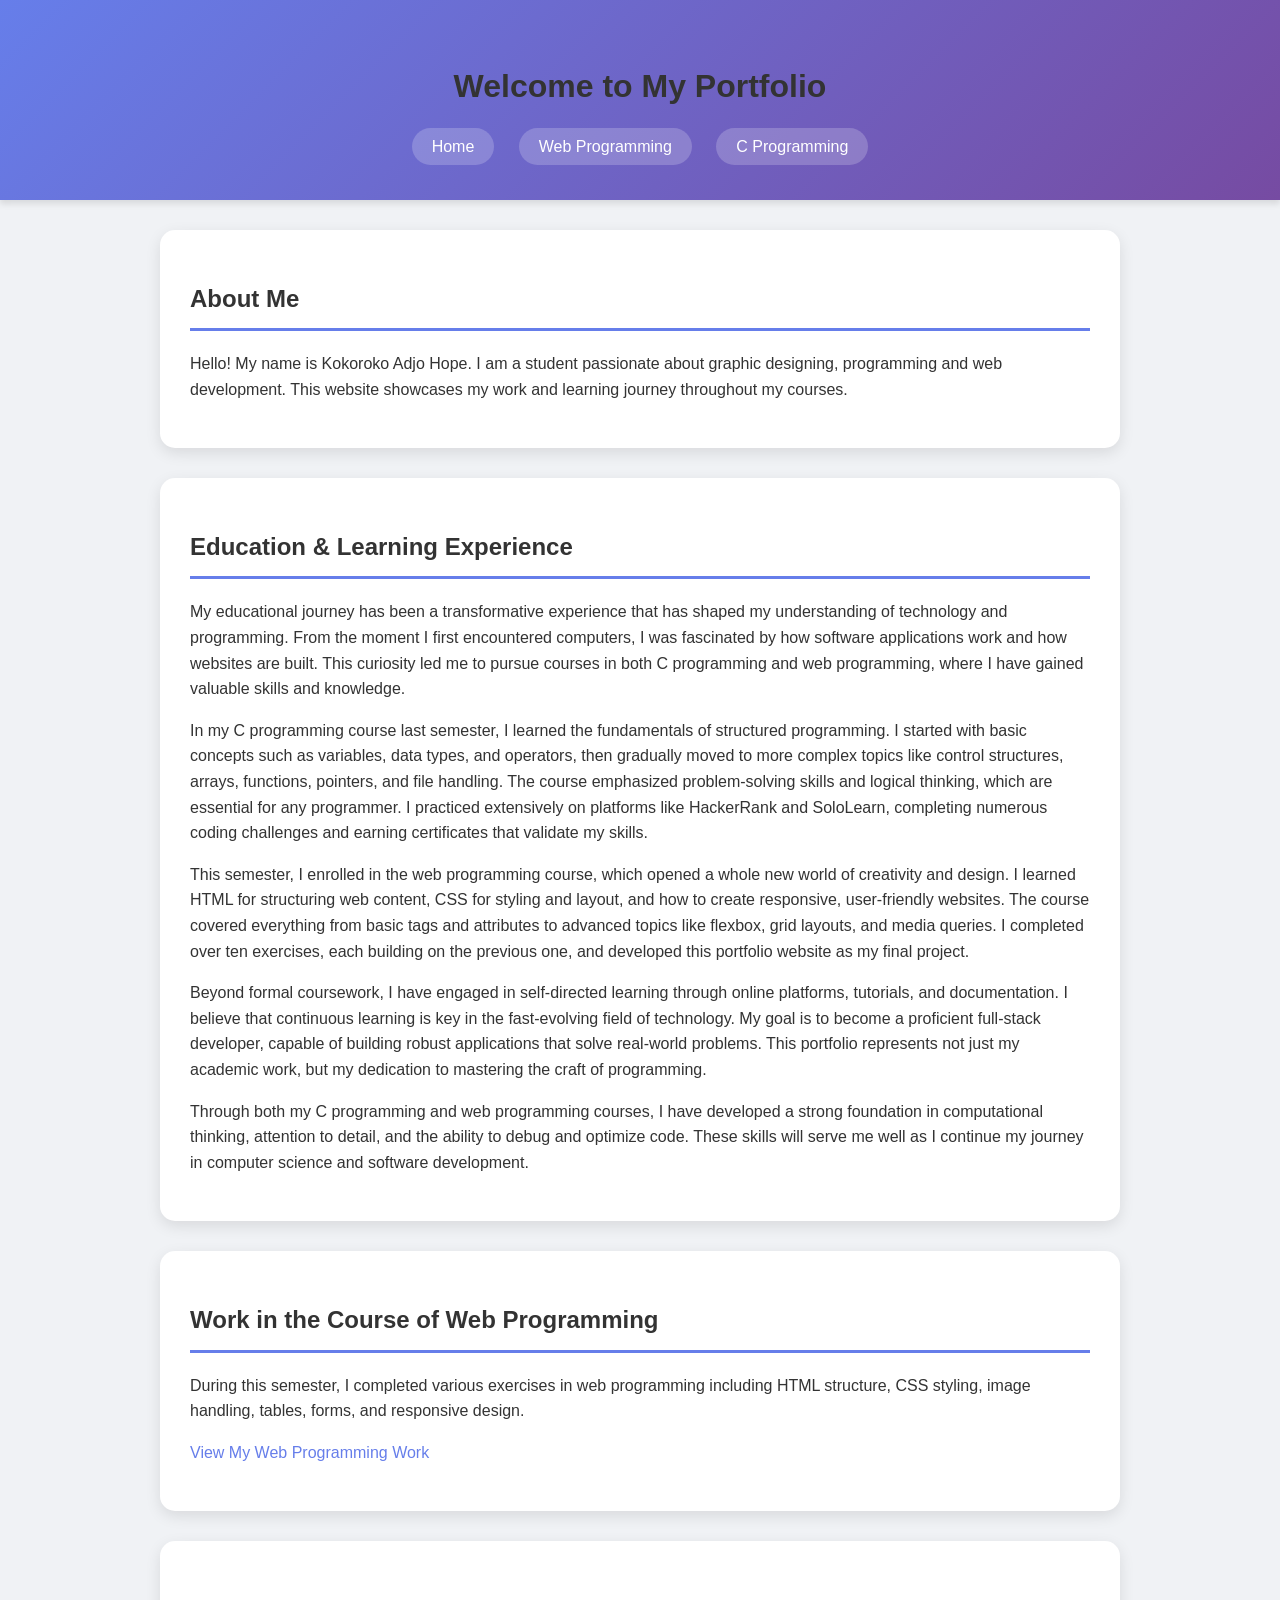
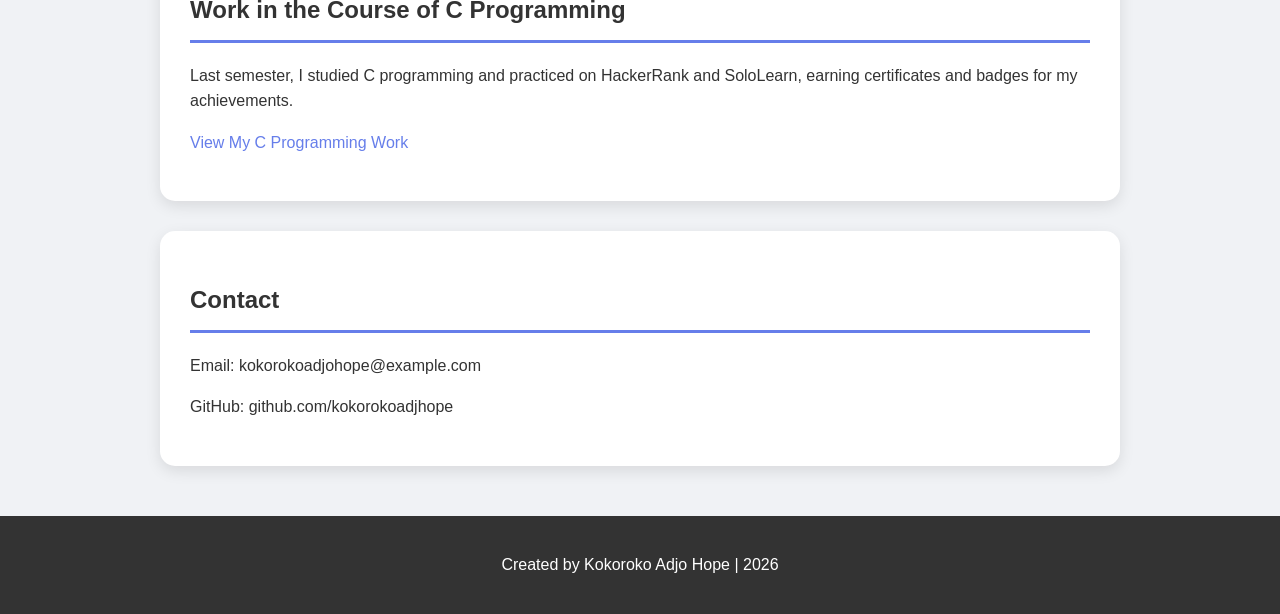
<file: index.html>
<!DOCTYPE html>
<html lang="en">
<head>
    <meta charset="UTF-8">
    <meta name="viewport" content="width=device-width, initial-scale=1.0">
    <title>My Portfolio</title>
    <link rel="stylesheet" href="style.css">
</head>
<body>
    <header>
        <h1>Welcome to My Portfolio</h1>
        <nav>
            <a href="index.html">Home</a>
            <a href="workinwebprogramming.html">Web Programming</a>
            <a href="workincprogramming.html">C Programming</a>
        </nav>
    </header>

    <main>
        <!-- SECTION 1: About Me -->
        <section>
            <h2>About Me</h2>
            <p>Hello! My name is Kokoroko Adjo Hope. I am a student passionate about graphic designing, programming and web development. This website showcases my work and learning journey throughout my courses.</p>
        </section>

        <!-- SECTION 2: Education & Learning Experience (500+ words) -->
        <section>
            <h2>Education & Learning Experience</h2>
            <p>
                My educational journey has been a transformative experience that has shaped my understanding of technology and programming. From the moment I first encountered computers, I was fascinated by how software applications work and how websites are built. This curiosity led me to pursue courses in both C programming and web programming, where I have gained valuable skills and knowledge.
            </p>
            <p>
                In my C programming course last semester, I learned the fundamentals of structured programming. I started with basic concepts such as variables, data types, and operators, then gradually moved to more complex topics like control structures, arrays, functions, pointers, and file handling. The course emphasized problem-solving skills and logical thinking, which are essential for any programmer. I practiced extensively on platforms like HackerRank and SoloLearn, completing numerous coding challenges and earning certificates that validate my skills.
            </p>
            <p>
                This semester, I enrolled in the web programming course, which opened a whole new world of creativity and design. I learned HTML for structuring web content, CSS for styling and layout, and how to create responsive, user-friendly websites. The course covered everything from basic tags and attributes to advanced topics like flexbox, grid layouts, and media queries. I completed over ten exercises, each building on the previous one, and developed this portfolio website as my final project.
            </p>
            <p>
                Beyond formal coursework, I have engaged in self-directed learning through online platforms, tutorials, and documentation. I believe that continuous learning is key in the fast-evolving field of technology. My goal is to become a proficient full-stack developer, capable of building robust applications that solve real-world problems. This portfolio represents not just my academic work, but my dedication to mastering the craft of programming.
            </p>
            <p>
                Through both my C programming and web programming courses, I have developed a strong foundation in computational thinking, attention to detail, and the ability to debug and optimize code. These skills will serve me well as I continue my journey in computer science and software development.
            </p>
        </section>

        <!-- SECTION 3: Web Programming Work -->
        <section>
            <h2>Work in the Course of Web Programming</h2>
            <p>During this semester, I completed various exercises in web programming including HTML structure, CSS styling, image handling, tables, forms, and responsive design.</p>
            <p><a href="workinwebprogramming.html">View My Web Programming Work</a></p>
        </section>

        <!-- SECTION 4: C Programming Work -->
        <section>
            <h2>Work in the Course of C Programming</h2>
            <p>Last semester, I studied C programming and practiced on HackerRank and SoloLearn, earning certificates and badges for my achievements.</p>
            <p><a href="workincprogramming.html">View My C Programming Work</a></p>
        </section>

        <!-- SECTION 5: Contact -->
        <section>
            <h2>Contact</h2>
            <p>Email: kokorokoadjohope@example.com</p>
            <p>GitHub: github.com/kokorokoadjhope</p>
        </section>
    </main>

    <footer>
        <p>Created by Kokoroko Adjo Hope | 2026</p>
    </footer>
</body>
</html>
</file>
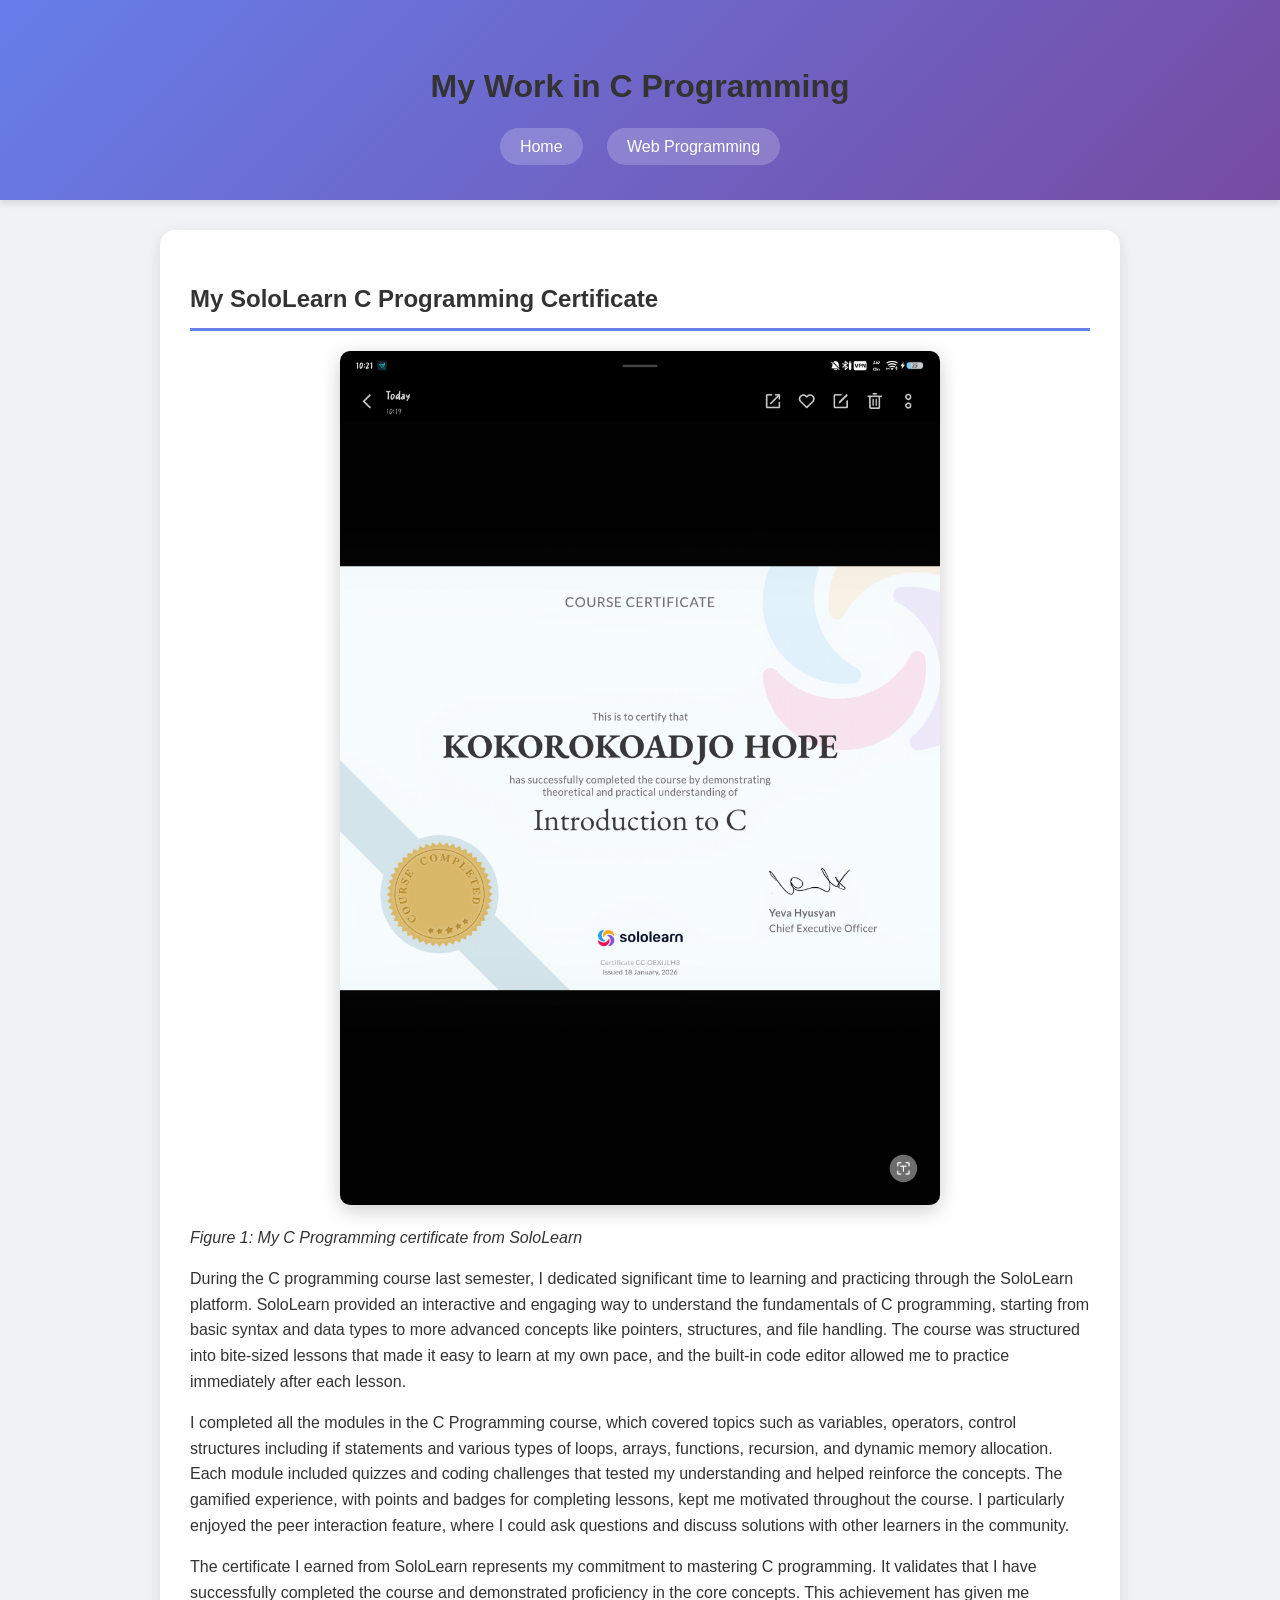
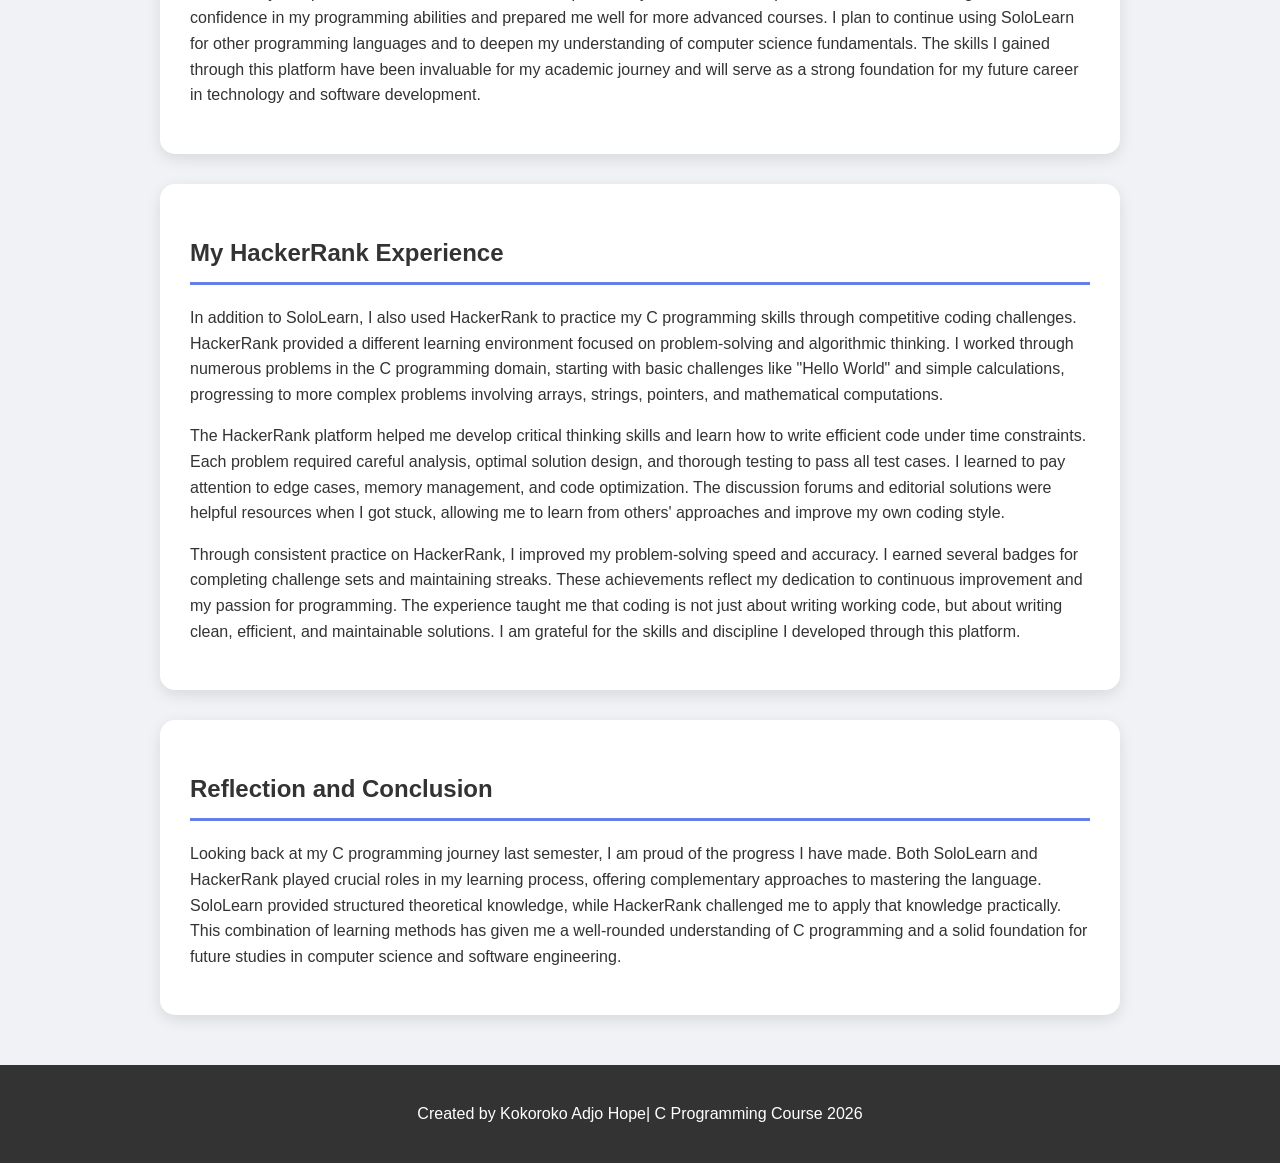
<file: workincprogramming.html>
<!DOCTYPE html>
<html lang="en">
<head>
    <meta charset="UTF-8">
    <meta name="viewport" content="width=device-width, initial-scale=1.0">
    <title>My C Programming Work</title>
    <link rel="stylesheet" href="style.css">
</head>
<body>
    <header>
        <h1>My Work in C Programming</h1>
        <nav>
            <a href="index.html">Home</a>
            <a href="workinwebprogramming.html">Web Programming</a>
        </nav>
    </header>

    <main>
        <!-- SECTION 1: SoloLearn Certificate -->
        <section>
            <h2>My SoloLearn C Programming Certificate</h2>
            
            <img src="Screenshot_20260608_102131.jpg" alt="My SoloLearn C Programming Certificate" width="600">
            <p><em>Figure 1: My C Programming certificate from SoloLearn</em></p>
            
            <p>
                During the C programming course last semester, I dedicated significant time to learning and practicing through the SoloLearn platform. SoloLearn provided an interactive and engaging way to understand the fundamentals of C programming, starting from basic syntax and data types to more advanced concepts like pointers, structures, and file handling. The course was structured into bite-sized lessons that made it easy to learn at my own pace, and the built-in code editor allowed me to practice immediately after each lesson.
            </p>
            <p>
                I completed all the modules in the C Programming course, which covered topics such as variables, operators, control structures including if statements and various types of loops, arrays, functions, recursion, and dynamic memory allocation. Each module included quizzes and coding challenges that tested my understanding and helped reinforce the concepts. The gamified experience, with points and badges for completing lessons, kept me motivated throughout the course. I particularly enjoyed the peer interaction feature, where I could ask questions and discuss solutions with other learners in the community.
            </p>
            <p>
                The certificate I earned from SoloLearn represents my commitment to mastering C programming. It validates that I have successfully completed the course and demonstrated proficiency in the core concepts. This achievement has given me confidence in my programming abilities and prepared me well for more advanced courses. I plan to continue using SoloLearn for other programming languages and to deepen my understanding of computer science fundamentals. The skills I gained through this platform have been invaluable for my academic journey and will serve as a strong foundation for my future career in technology and software development.
            </p>
        </section>

        <!-- SECTION 2: HackerRank -->
        <section>
            <h2>My HackerRank Experience</h2>
            
            <p>
                In addition to SoloLearn, I also used HackerRank to practice my C programming skills through competitive coding challenges. HackerRank provided a different learning environment focused on problem-solving and algorithmic thinking. I worked through numerous problems in the C programming domain, starting with basic challenges like "Hello World" and simple calculations, progressing to more complex problems involving arrays, strings, pointers, and mathematical computations.
            </p>
            <p>
                The HackerRank platform helped me develop critical thinking skills and learn how to write efficient code under time constraints. Each problem required careful analysis, optimal solution design, and thorough testing to pass all test cases. I learned to pay attention to edge cases, memory management, and code optimization. The discussion forums and editorial solutions were helpful resources when I got stuck, allowing me to learn from others' approaches and improve my own coding style.
            </p>
            <p>
                Through consistent practice on HackerRank, I improved my problem-solving speed and accuracy. I earned several badges for completing challenge sets and maintaining streaks. These achievements reflect my dedication to continuous improvement and my passion for programming. The experience taught me that coding is not just about writing working code, but about writing clean, efficient, and maintainable solutions. I am grateful for the skills and discipline I developed through this platform.
            </p>
        </section>

        <!-- SECTION 3: Reflection -->
        <section>
            <h2>Reflection and Conclusion</h2>
            <p>
                Looking back at my C programming journey last semester, I am proud of the progress I have made. Both SoloLearn and HackerRank played crucial roles in my learning process, offering complementary approaches to mastering the language. SoloLearn provided structured theoretical knowledge, while HackerRank challenged me to apply that knowledge practically. This combination of learning methods has given me a well-rounded understanding of C programming and a solid foundation for future studies in computer science and software engineering.
            </p>
        </section>
    </main>

    <footer>
        <p>Created by Kokoroko Adjo Hope| C Programming Course 2026</p>
    </footer>
</body>
</html>
</file>
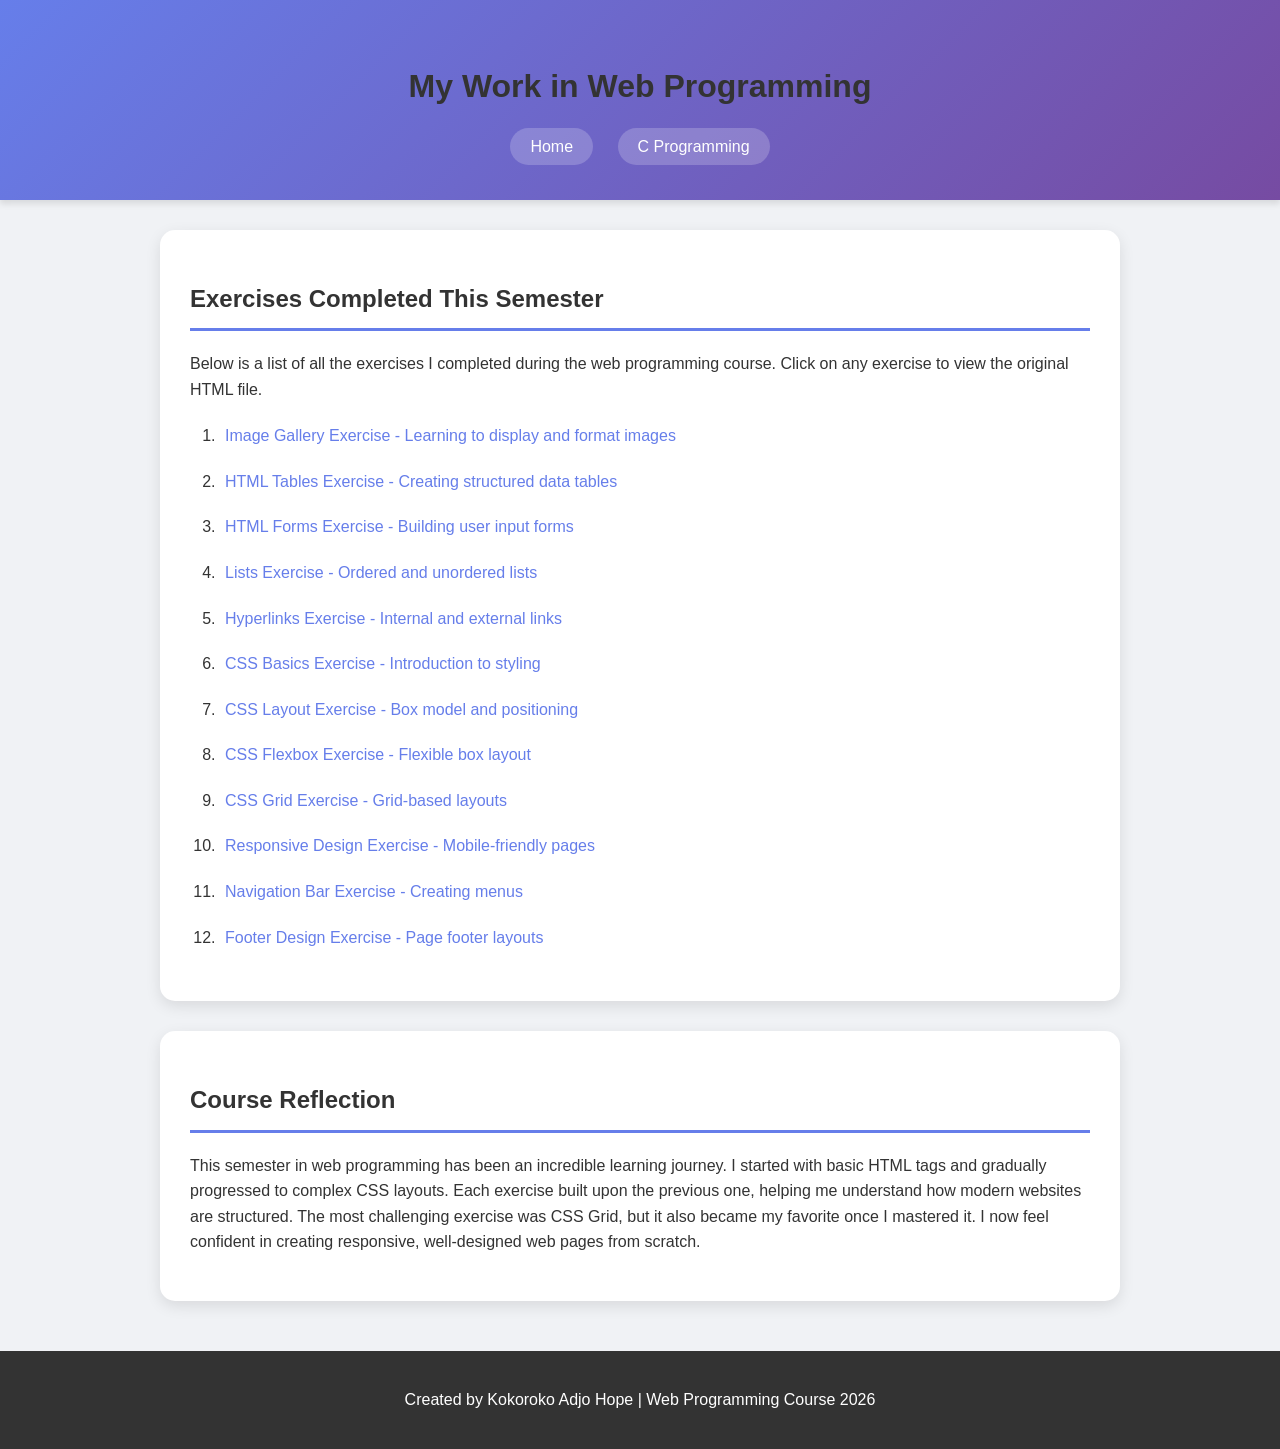
<file: workinwebprogramming.html>
<!DOCTYPE html>
<html lang="en">
<head>
    <meta charset="UTF-8">
    <meta name="viewport" content="width=device-width, initial-scale=1.0">
    <title>My Web Programming Work</title>
    <link rel="stylesheet" href="style.css">
</head>
<body>
    <header>
        <h1>My Work in Web Programming</h1>
        <nav>
            <a href="index.html">Home</a>
            <a href="workincprogramming.html">C Programming</a>
        </nav>
    </header>

    <main>
        <section>
            <h2>Exercises Completed This Semester</h2>
            <p>Below is a list of all the exercises I completed during the web programming course. Click on any exercise to view the original HTML file.</p>
            
            <ol>
                <li><a href="image.html">Image Gallery Exercise - Learning to display and format images</a></li>
                <li><a href="table.html">HTML Tables Exercise - Creating structured data tables</a></li>
                <li><a href="form.html">HTML Forms Exercise - Building user input forms</a></li>
                <li><a href="list.html">Lists Exercise - Ordered and unordered lists</a></li>
                <li><a href="link.html">Hyperlinks Exercise - Internal and external links</a></li>
                <li><a href="css-basics.html">CSS Basics Exercise - Introduction to styling</a></li>
                <li><a href="css-layout.html">CSS Layout Exercise - Box model and positioning</a></li>
                <li><a href="css-flexbox.html">CSS Flexbox Exercise - Flexible box layout</a></li>
                <li><a href="css-grid.html">CSS Grid Exercise - Grid-based layouts</a></li>
                <li><a href="responsive.html">Responsive Design Exercise - Mobile-friendly pages</a></li>
                <li><a href="navigation.html">Navigation Bar Exercise - Creating menus</a></li>
                <li><a href="footer.html">Footer Design Exercise - Page footer layouts</a></li>
            </ol>
        </section>

        <section>
            <h2>Course Reflection</h2>
            <p>This semester in web programming has been an incredible learning journey. I started with basic HTML tags and gradually progressed to complex CSS layouts. Each exercise built upon the previous one, helping me understand how modern websites are structured. The most challenging exercise was CSS Grid, but it also became my favorite once I mastered it. I now feel confident in creating responsive, well-designed web pages from scratch.</p>
        </section>
    </main>

    <footer>
        <p>Created by Kokoroko Adjo Hope | Web Programming Course 2026</p>
    </footer>
</body>
</html>
</file>
<file: style.css>
/* Style Rule 1: Body styling */
body {
    font-family: Arial, sans-serif;
    background-color: #f0f2f5;
    color: #333;
    margin: 0;
    padding: 0;
    line-height: 1.6;
}

/* Style Rule 2: Header styling */
header {
    background: linear-gradient(135deg, #667eea 0%, #764ba2 100%);
    color: white;
    text-align: center;
    padding: 40px 20px;
    box-shadow: 0 4px 6px rgba(0,0,0,0.1);
}

/* Style Rule 3: Navigation links */
nav a {
    color: white;
    text-decoration: none;
    padding: 10px 20px;
    margin: 0 10px;
    border-radius: 25px;
    background: rgba(255,255,255,0.2);
    transition: all 0.3s ease;
}

nav a:hover {
    background: rgba(255,255,255,0.4);
    transform: translateY(-2px);
}

/* Style Rule 4: Main content sections */
section {
    background: white;
    margin: 30px auto;
    padding: 30px;
    max-width: 900px;
    border-radius: 15px;
    box-shadow: 0 5px 15px rgba(0,0,0,0.1);
}

/* Style Rule 5: Images */
img {
    max-width: 100%;
    border-radius: 10px;
    box-shadow: 0 5px 20px rgba(0,0,0,0.2);
    display: block;
    margin: 20px auto;
}

/* Style Rule 6: Footer */
footer {
    text-align: center;
    padding: 20px;
    background: #333;
    color: white;
    margin-top: 50px;
}

/* Style Rule 7: Headings */
h1, h2 {
    color: #333;
}

h2 {
    border-bottom: 3px solid #667eea;
    padding-bottom: 10px;
    margin-bottom: 20px;
}

/* Style Rule 8: Links */
a {
    color: #667eea;
    text-decoration: none;
}

a:hover {
    text-decoration: underline;
}

/* Style Rule 9: Lists */
ol {
    padding-left: 30px;
}

ol li {
    margin-bottom: 10px;
    padding: 5px;
}

/* Style Rule 10: Responsive design */
@media (max-width: 768px) {
    section {
        margin: 15px;
        padding: 20px;
    }
    
    nav a {
        display: block;
        margin: 5px 0;
    }
}
</file>
